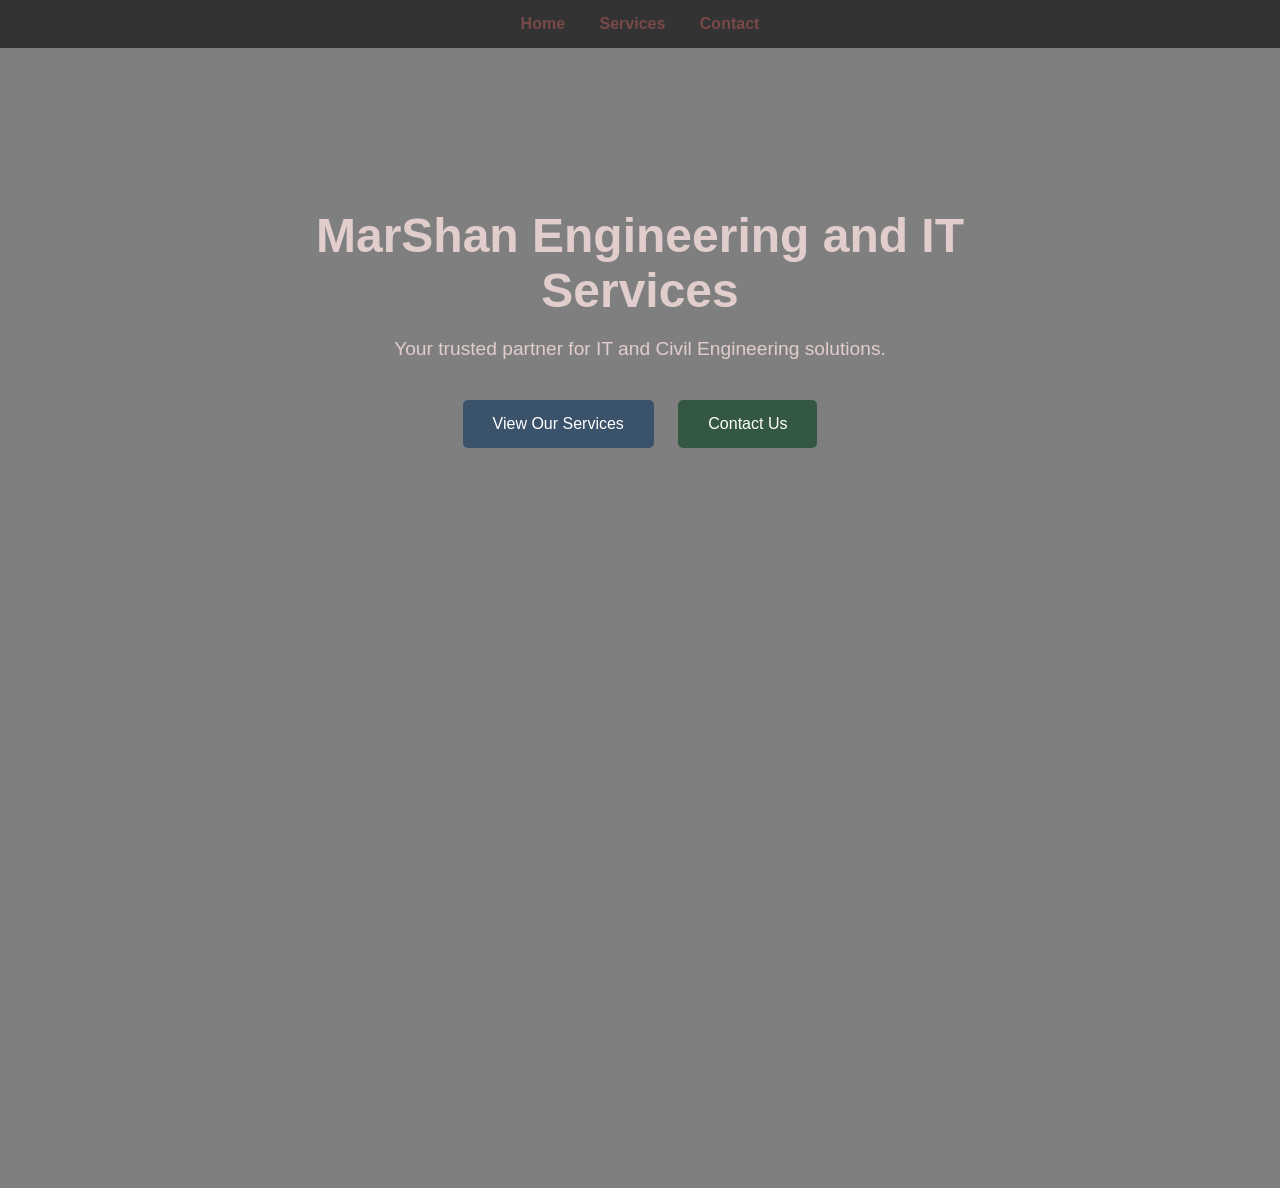
<file: index.html>
<!DOCTYPE html>
<html lang="en">
<head>
  <meta charset="UTF-8">
  <meta name="viewport" content="width=device-width, initial-scale=1.0">
  <title>MarShan Engineering and IT Services - Home</title>
  <style>
    body { margin:0; font-family:Arial, sans-serif; }

    /* Navigation */
    nav { background:#333; color:#552d2d; padding:15px; text-align:center; position:sticky; top:0; z-index:100; }
    nav a { color:#794848; margin:0 15px; text-decoration:none; font-weight:bold; }
    nav a:hover { color:#ffcc00; }

    /* Hero Section with Background Image */
    .hero {
      position: relative;
      background: url('https://i.pinimg.com/736x/56/d4/e4/56d4e48f5d200e15812be9022d4a9fcd.jpg') no-repeat center center/cover;
      color: #e2cdcd;
      text-align: center;
      padding: 120px 20px;
      min-height: 100vh;
    }

    /* Optional overlay */
    .hero::before {
      content:"";
      position: absolute;
      top:0; left:0;
      width:100%; height:100%;
      background: rgba(0,0,0,0.5); /* dark overlay */
      z-index:0;
    }

    .hero-content {
      position: relative;
      z-index:1;
      max-width:800px;
      margin:0 auto;
    }

    h1 { font-size:3em; margin-bottom:20px; }
    p { font-size:1.2em; margin-bottom:30px; }

    .cta-button {
      display:inline-block;
      margin:10px;
      padding:15px 30px;
      color:#fff;
      text-decoration:none;
      border-radius:5px;
      font-size:1em;
      transition: background 0.3s;
    }
    .cta-button:hover { opacity:0.85; }
    .cta-button.services { background:#3b526b; }
    .cta-button.contact { background:#345741; }
  </style>
</head>
<body>

  <!-- Navigation -->
  <nav>
    <a href="index.html">Home</a>
    <a href="services.html">Services</a>
    <a href="contact.html">Contact</a>
  </nav>

  <!-- Hero Section -->
  <section class="hero">
    <div class="hero-content">
      <h1>MarShan Engineering and IT Services</h1>
      <p>Your trusted partner for IT and Civil Engineering solutions.</p>
      <a href="services.html" class="cta-button services">View Our Services</a>
      <a href="contact.html" class="cta-button contact">Contact Us</a>
    </div>
  </section>

</body>
</html>
</file>
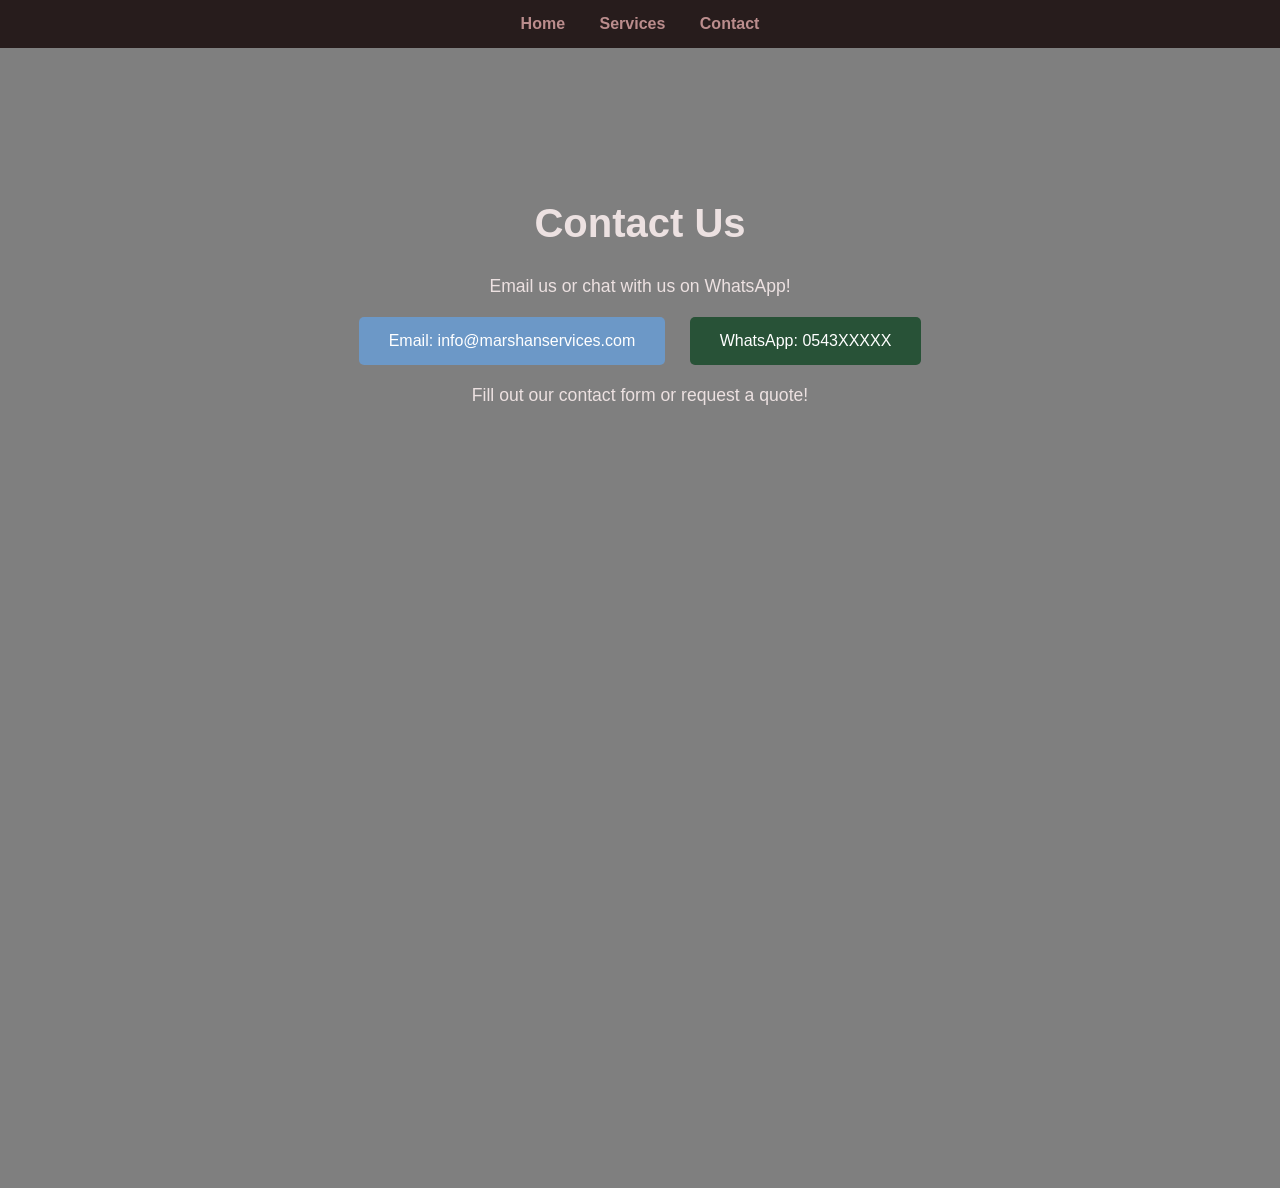
<file: contact.html>
<!DOCTYPE html>
<html lang="en">
<head>
  <meta charset="UTF-8">
  <meta name="viewport" content="width=device-width, initial-scale=1.0">
  <title>MarShan Engineering and IT Services - Contact</title>
  <style>
    body { margin:0; font-family:Arial, sans-serif; }

    /* Navigation */
    nav { background:#271c1c; color:#181717; padding:15px; text-align:center; position:sticky; top:0; z-index:100; }
    nav a { color:#bb8d8d; margin:0 15px; text-decoration:none; font-weight:bold; }
    nav a:hover { color:#ffcc00; }

    /* Contact Section with Background Image */
    .contact-section {
      position: relative;
      background: url('https://media.istockphoto.com/id/1075246634/photo/digital-tablet-with-modern-buildings-hologram-and-technology-icons-smart-city-internet-and.jpg?s=170667a&w=0&k=20&c=FI9FOKBje4hgwYlk8MlTbJG2DWJNiTHmvJTkwC9-JYk=') no-repeat center center/cover;
      color: #ece1e1;
      text-align: center;
      padding: 120px 20px;
      min-height: 100vh;
    }

    /* Overlay for readability */
    .contact-section::before {
      content:"";
      position: absolute;
      top:0; left:0;
      width:100%; height:100%;
      background: rgba(0,0,0,0.5);
      z-index:0;
    }

    .contact-content {
      position: relative;
      z-index:1;
      max-width:600px;
      margin:0 auto;
    }

    h2 { font-size:2.5em; margin-bottom:30px; }
    p { font-size:1.1em; margin:10px 0; }

    /* Buttons */
    .contact-button {
      display:inline-block;
      margin:10px;
      padding:15px 30px;
      color:#fff;
      text-decoration:none;
      border-radius:5px;
      font-size:1em;
      transition: opacity 0.3s;
    }
    .contact-button.email { background:#6c98c7; }   /* blue for email */
    .contact-button.whatsapp { background:#285237; } /* green for WhatsApp */
    .contact-button:hover { opacity:0.85; }
  </style>
</head>
<body>

  <!-- Navigation -->
  <nav>
    <a href="index.html">Home</a>
    <a href="services.html">Services</a>
    <a href="contact.html">Contact</a>
  </nav>

  <!-- Contact Section with Background Image -->
  <section class="contact-section">
    <div class="contact-content">
      <h2>Contact Us</h2>
      <p>Email us or chat with us on WhatsApp!</p>

      <!-- Email button -->
      <a href="mailto:info@marshanservices.com" class="contact-button email">Email: info@marshanservices.com</a>

      <a href="https://wa.me/971543234027?text=Hello%20MarShan%20Services!" target="_blank" class="contact-button whatsapp">
  WhatsApp: 0543XXXXX
</a>

      <p>Fill out our contact form or request a quote!</p>
    </div>
  </section>

</body>
</html>
</file>
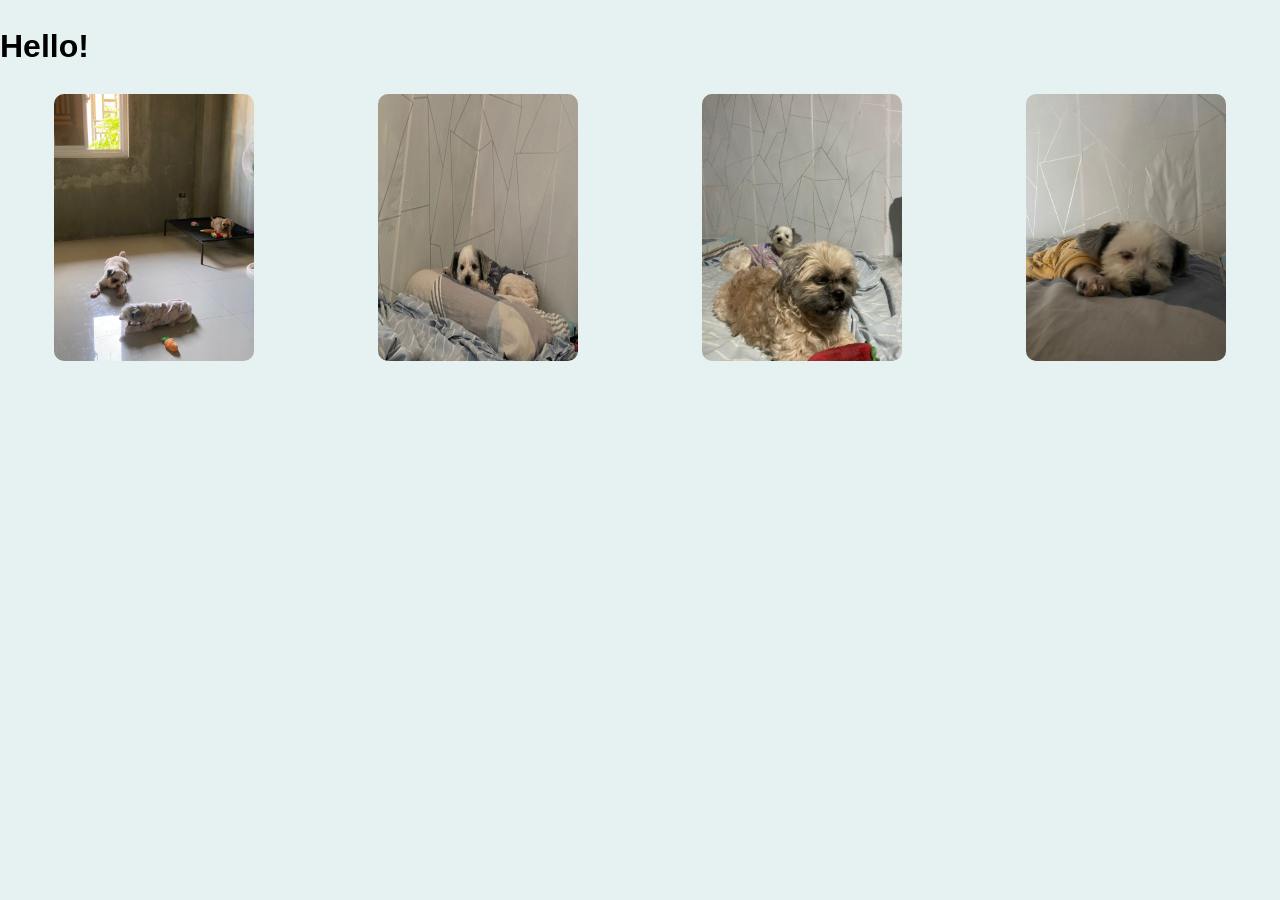
<file: gallery.html>
<!DOCTYPE html>
<html>
<head>
    <title>Gallery</title>
    <link rel="stylesheet" href="css/style.css">
</head>
<body>

<h1>Hello!</h1>
<div class="product-images">
    <img src="image/a.jpg">
    <img src="image/b.jpg">
    <img src="image/c.jpg">
    <img src="image/d.jpg">
</div>

</body>
</html>
</file>
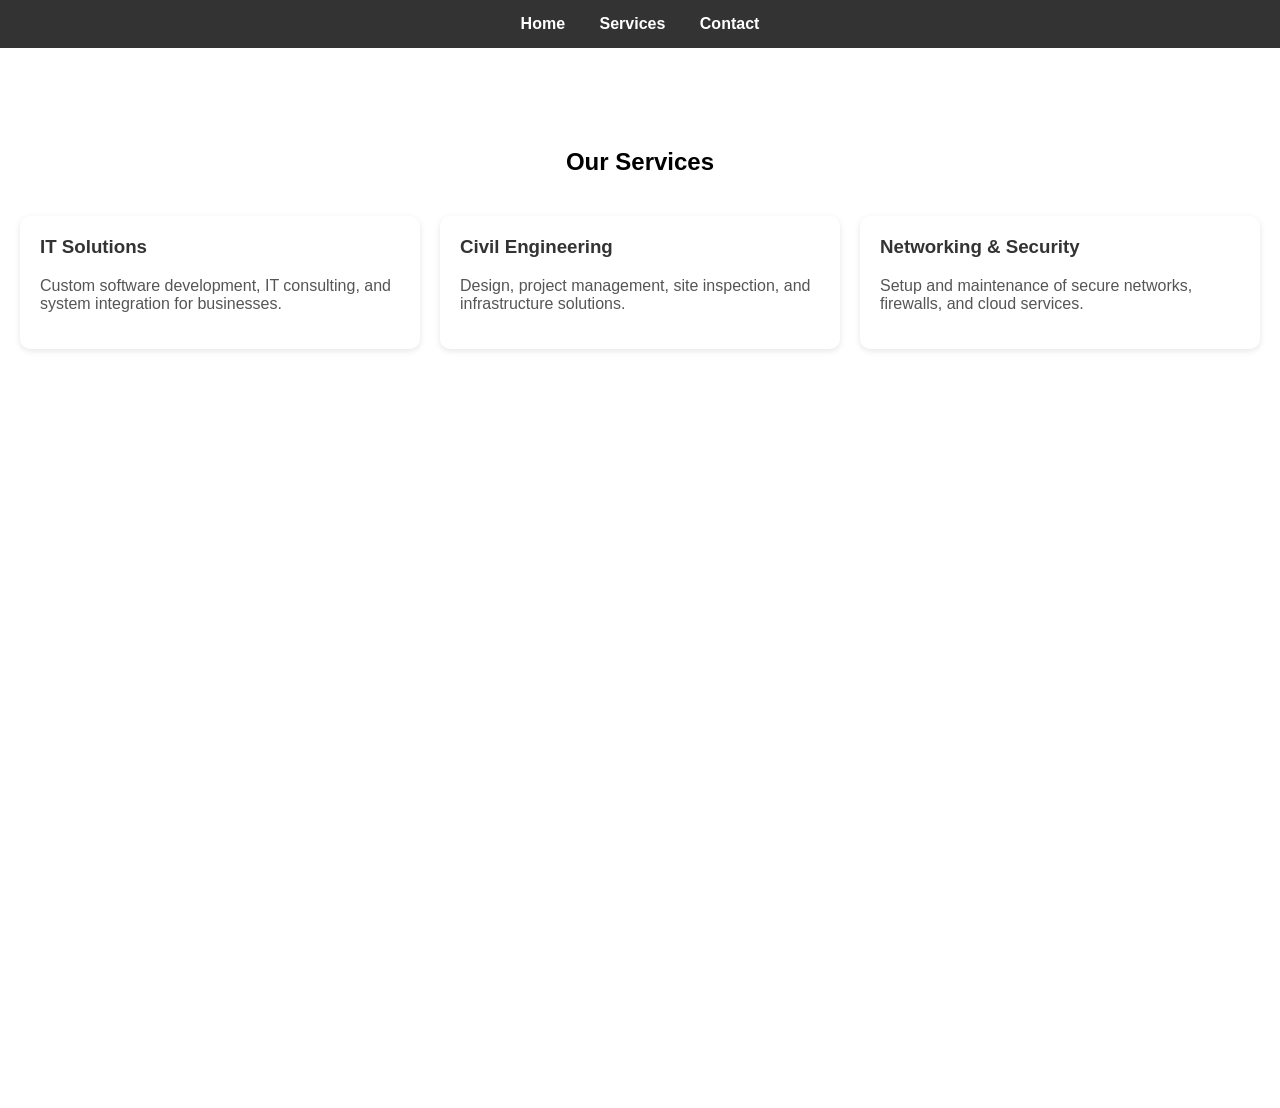
<file: services.html>
<!DOCTYPE html>
<html lang="en">
<head>
  <meta charset="UTF-8">
  <meta name="viewport" content="width=device-width, initial-scale=1.0">
  <title>MarShan Engineering and IT Services - Services</title>
  <style>
    body { margin:0; font-family:Arial, sans-serif; }
    nav { background:#333; color:#fff; padding:15px; text-align:center; position:sticky; top:0; }
    nav a { color:#fff; margin:0 15px; text-decoration:none; font-weight:bold; }
    nav a:hover { color:#ffcc00; }
    section { padding:80px 20px; min-height:100vh; }
    h2 { text-align:center; margin-bottom:40px; }
    .service-container { display:flex; flex-wrap:wrap; justify-content:center; gap:20px; }
    .service-card { flex:1 1 250px; background:#fff; padding:20px; border-radius:10px; box-shadow:0 2px 6px rgba(0,0,0,0.1); transition:transform 0.3s; }
    .service-card:hover { transform:translateY(-5px); }
    .service-card h3 { margin-top:0; color:#333; }
    .service-card p { color:#555; }
    .cta-button { display:inline-block; margin-top:15px; padding:10px 20px; background:#007BFF; color:#fff; text-decoration:none; border-radius:5px; transition:background 0.3s; }
    .cta-button:hover { background:#0056b3; }
  </style>
</head>
<body>

  <!-- Navigation -->
  <nav>
    <a href="index.html">Home</a>
    <a href="services.html">Services</a>
    <a href="contact.html">Contact</a>
  </nav>

  <!-- Services Section -->
  <section>
    <h2>Our Services</h2>
    <div class="service-container">
      <div class="service-card">
        <h3>IT Solutions</h3>
        <p>Custom software development, IT consulting, and system integration for businesses.</p>
      
      </div>
      <div class="service-card">
        <h3>Civil Engineering</h3>
        <p>Design, project management, site inspection, and infrastructure solutions.</p>
      
      </div>
      <div class="service-card">
        <h3>Networking & Security</h3>
        <p>Setup and maintenance of secure networks, firewalls, and cloud services.</p>
    
    </div>
  </section>

</body>
</html>
</file>
<file: css/style.css>
body {
    font-family: Arial, sans-serif;
    line-height: 1.6;
    margin: 0;
    padding: 0;
    background-color: #e6f2f1; /* light mint green background */
}

header {
    background-color: #3eb489; /* mint green header */
    color: white;
    padding: 40px 0;
    text-align: center;
}

header p {
    font-size: 1.2rem;
}

section {
    padding: 20px;
    margin: 20px auto;
    background-color: white;
    border-radius: 10px;
    width: 90%;
    max-width: 800px;
    box-shadow: 0 0 10px rgba(0,0,0,0.1);
}

section img {
    width: 50%;
    max-width: 100px;
    display: block;
    margin: 0 auto 15px auto;
    border-radius: 10px;
}

button {
    display: block;
    margin: 20px auto;
    padding: 10px 25px;
    background-color: #3eb489; /* mint green button */
    color: white;
    border: none;
    border-radius: 5px;
    font-size: 1rem;
    cursor: pointer;
    transition: 0.3s;
}

button:hover {
    background-color: #2a7865; /* darker mint green on hover */
}

footer {
    text-align: center;
    padding: 15px;
    background-color: #2a7865; /* dark mint green footer */
    color: white;
    margin-top: 20px;
}

ul {
    list-style-type: disc;
    margin-left: 20px;
}

/* Product image */
section#product img {
    width: 50%; /* make image smaller than section */
    max-width: 100px; /* maximum width */
    height: auto; /* maintain aspect ratio */
    display: block;
    margin: 0 auto 15px auto; /* center image and add space below */
    border-radius: 10px;
}
img {
    width: 250px;
    height: auto;
    display: block;
    margin: 0 auto;
    border-radius: 10px;
}
button {
    background-color: #3eb489; /* mint green */
    color: white;
    padding: 10px 20px;
    border: none;
    border-radius: 5px;
    font-size: 16px;
    cursor: pointer;
    transition: 0.3s;
}

button:hover {
    background-color: #2a7865; /* darker green kapag hover */
}
button {
    display: block;
    margin: 20px auto;
}
.product-images {
    display: flex;           /* para magkatabi */
    justify-content: center; /* center alignment */
    gap: 5px;               /* space between images */
    flex-wrap: wrap;         /* para bumaba pag maliit screen */
}

.product-images img {
    width: 250px;     /* size ng image */
    height: auto;
    border-radius: 10px;
}
/* clickable image */
.clickable {
    width: 250px;
    cursor: pointer;
    border-radius: 10px;
    transition: 0.3s;
}

.clickable:hover {
    transform: scale(1.05); /* zoom effect */
}

/* gallery layout */
.product-images {
    display: flex;
    gap: 15px;
    justify-content: center;
    flex-wrap: wrap;
}

.product-images img {
    width: 150px;
    border-radius: 10px;
}
/* clickable image */
.clickable {
    width: 100px;
    cursor: pointer;
    border-radius: 5px;
    transition: 0.3s;
}

.clickable:hover {
    transform: scale(1.05); /* zoom effect */
}

/* gallery layout */
.product-images {
    display: flex;
    gap: 15px;
    justify-content: center;
    flex-wrap: wrap;
}

.product-images img {
    width: 200px;
    border-radius: 10px;
}
</file>
